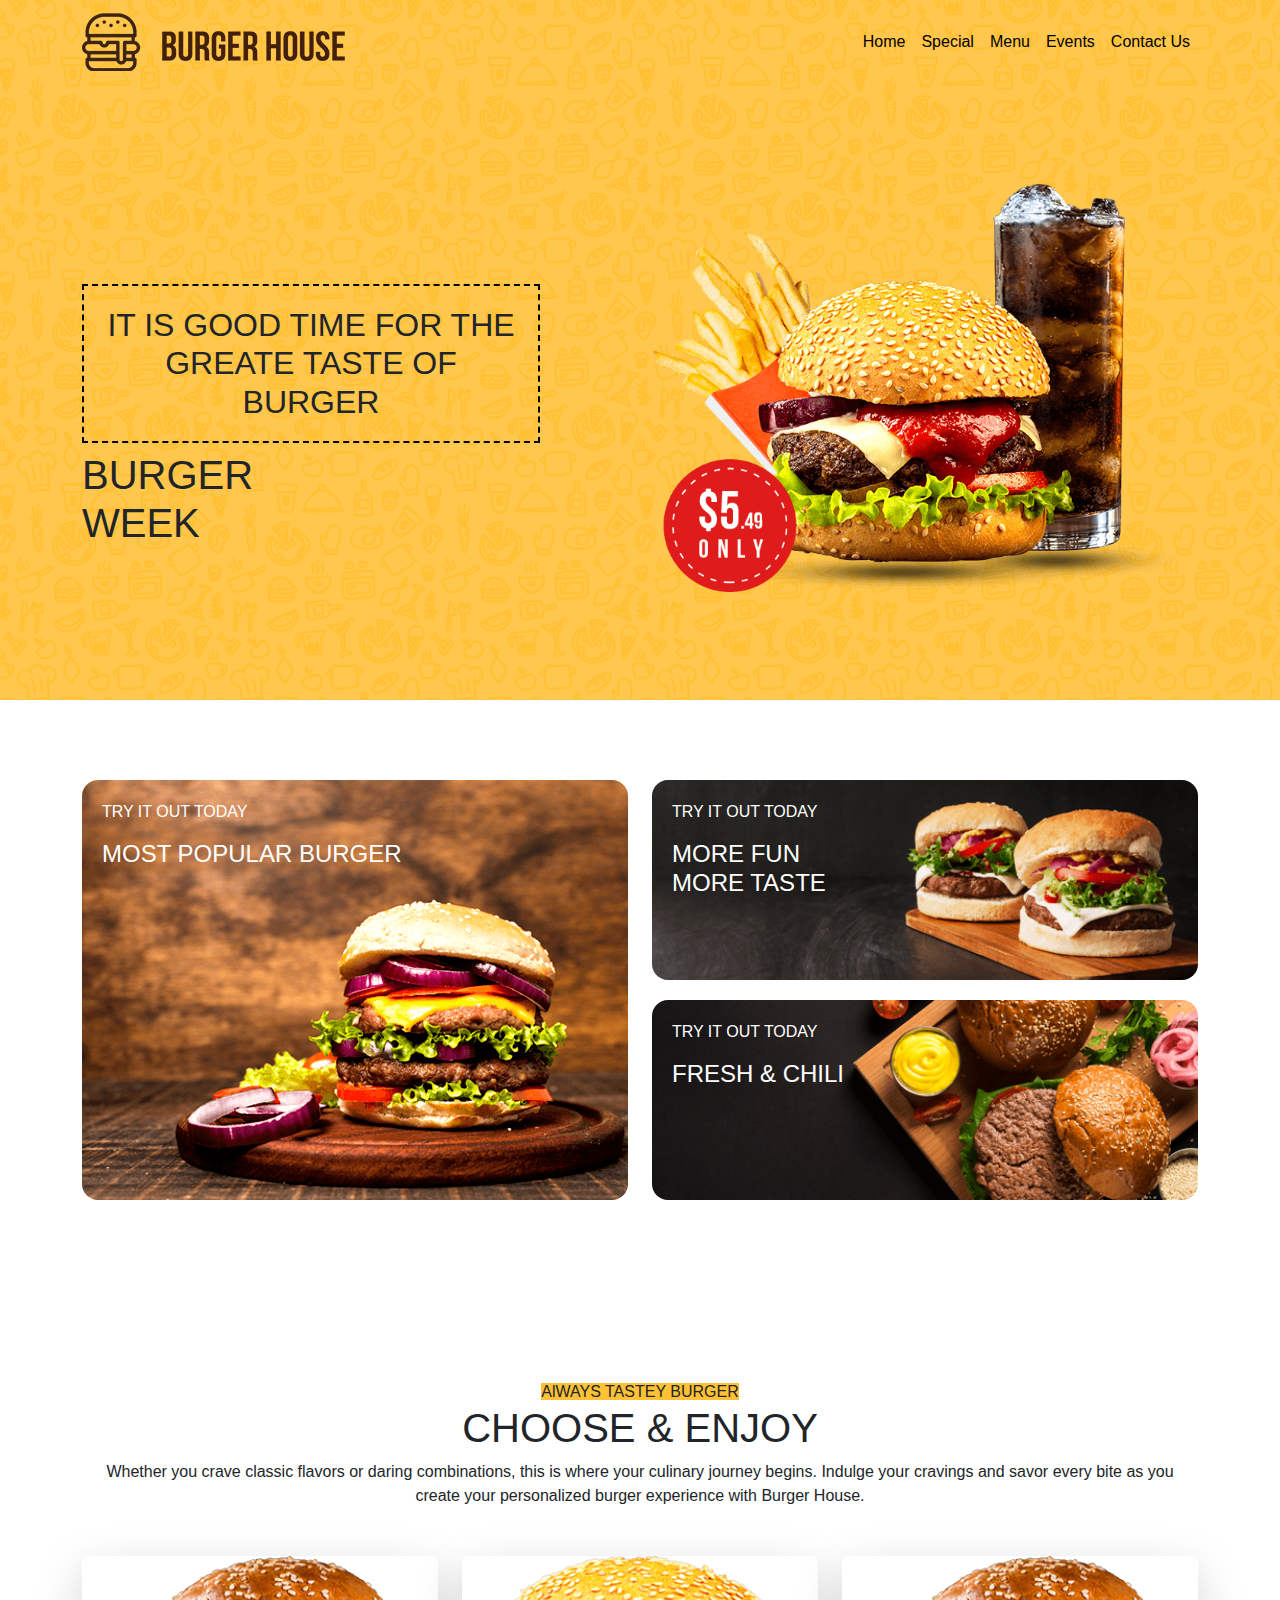
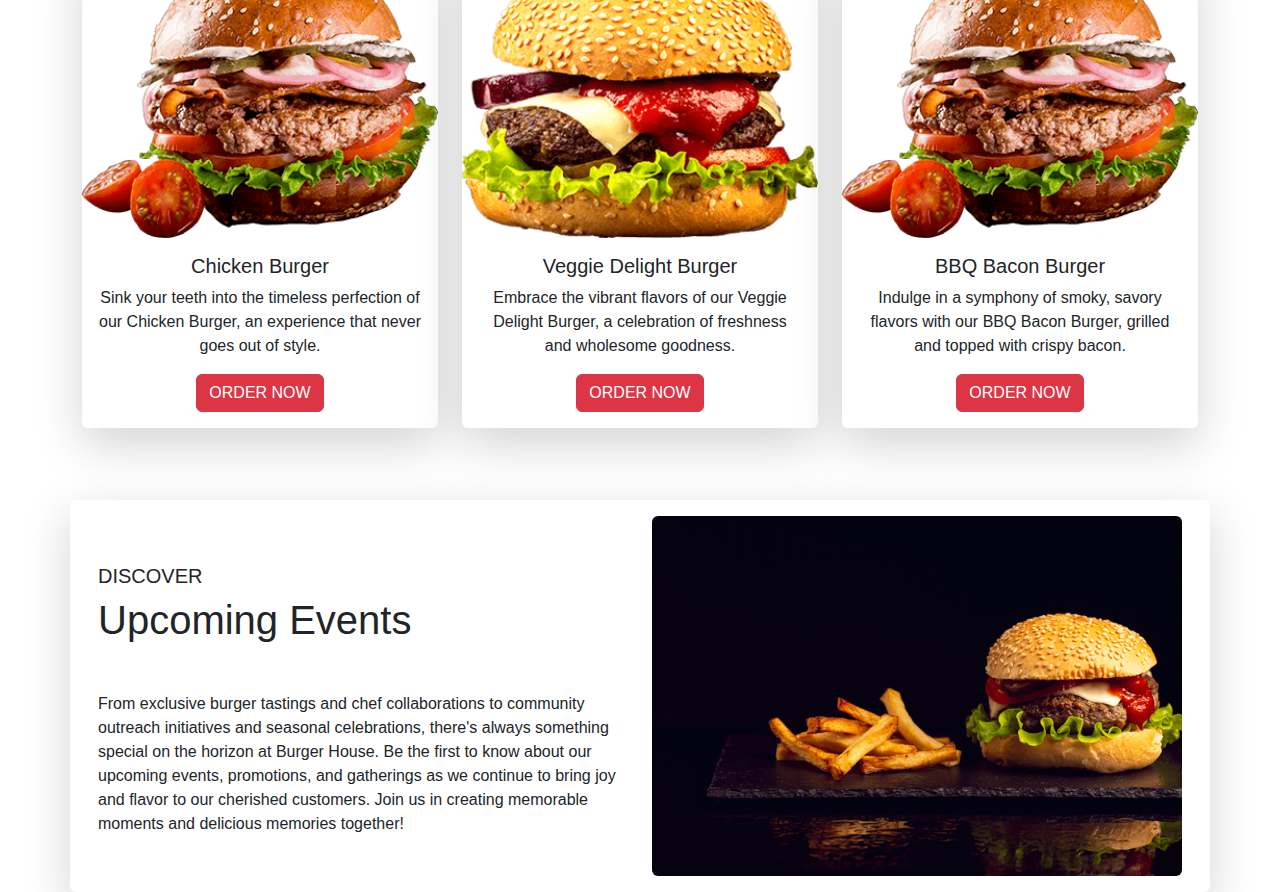
<file: index2.html>
<!DOCTYPE html>
<html lang="en">
<head>
    <meta charset="UTF-8">
    <meta name="viewport" content="width=device-width, initial-scale=1.0">
    <title>Burger House</title>
    <link href="https://cdn.jsdelivr.net/npm/bootstrap@5.3.0-alpha1/dist/css/bootstrap.min.css" rel="stylesheet">
    <style>
	
html,
body {
  scroll-behavior: smooth;
 
}

body {
  font-family: "Montserrat", sans-serif;
}

.header {
  background-image: url("assets/header-bg.png");
  background-position: center center;
  background-size: cover;
  background-repeat: no-repeat;
  min-height: 700px;
}
.banner_card_1{
  background-image: url("assets/banner-1.png");
  background-position: center center;
  background-size: cover;
  background-repeat: no-repeat;
  border-radius: 1rem;
}
.banner_card_2{
  background-image: url("assets/banner-2.png");
  background-position: center center;
  background-size: cover;
  background-repeat: no-repeat;
  border-radius: 1rem;
}
.banner_card_3{
  background-image: url("assets/banner-3.png");
  background-position: center center;
  background-size: cover;
  background-repeat: no-repeat;
  border-radius: 1rem;
}


    </style>
</head>

<body>
<header class="header">
<nav class="navbar navbar-expand-lg navbar-light ">
  <div class="container">
    <a class="navbar-brand" href="#">
				<img src="assets/logo-dark.png" />
             
			  
			  </a>
	
    <button class="navbar-toggler" type="button" data-bs-toggle="collapse" data-bs-target="#navbarNavAltMarkup" aria-controls="navbarNavAltMarkup" aria-expanded="false" aria-label="Toggle navigation">
      <span class="navbar-toggler-icon"></span>
    </button>
    <div class="collapse navbar-collapse" id="navbarNavAltMarkup">
      <div class="navbar-nav nav__links ms-auto">
        <a class="nav-link active" aria-current="page" href="#">Home</a>
        <a class="nav-link active" aria-current="page" href="#">Special</a>
        <a class="nav-link active" aria-current="page" href="#">Menu</a>
        <a class="nav-link active" aria-current="page" href="#">Events</a>
        <a class="nav-link active" aria-current="page" href="#">Contact Us</a>
      
       
      </div>
    </div>
  </div>
</nav>

 <div class="container" style="padding-top:100px;">
 
 <div class="row">
 <div class="col-md-6" style="padding-top:100px;padding-right:100px">
 
         <div class="header__content">
          <h2 style="border: 2px dashed #000;padding:20px;text-align:center;">IT IS GOOD TIME FOR THE GREATE TASTE OF BURGER</h2>
          <h1>BURGER<br /><span>WEEK</span></h1>
        </div>
		
		
        </div>
		
		<div class="col-md-6">
		<div class="header__image">
          <img src="assets/header.png" alt="header" class="img-fluid"/>
        </div>
		
       
        </div>
		
		
      </div>
      </div>
   
</header>

<section class="container">

<div class="row" style="margin-top:80px;">

<div class="col-md-6">
<div class="banner_card banner_card_1" style="height:420px;color:white;padding:20px 20px;">

<p>TRY IT OUT TODAY</p>
        <h4>MOST POPULAR BURGER</h4>

</div>
</div>


<div class="col-md-6">

<div class="banner_card banner_card_2"  style="height:200px;color:white;padding:20px 20px;">
<p>TRY IT OUT TODAY</p>
        <h4>MORE FUN<br />MORE TASTE</h4>

</div>

<div class="banner_card banner_card_3"  style="height:200px;color:white;margin-top:20px;padding:20px 20px;">
<p>TRY IT OUT TODAY</p>
        <h4>FRESH & CHILI</h4>


</div>



</div>


</section>

<section class="container" style="margin-top:180px;text-align:center;">

<div ><span style="background-color:#ffc135">AlWAYS TASTEY BURGER</span></div>
<div class="h1">CHOOSE & ENJOY</div>
<div><p>Whether you crave classic flavors or daring combinations, 
this is where your culinary journey begins.
 Indulge your cravings and savor every bite as you create your personalized burger experience with Burger House.</p></div>



</section>

<section class="container mt-5">
  <div class="row text-center">
      <!-- Card 1 -->
      <div class="col-md-4 mb-4">
          <div class="card shadow-lg border-0">
              <img src="assets/order-1.png" class="card-img-top img-fluid" alt="Chicken Burger">
              <div class="card-body">
                  <h5 class="card-title">Chicken Burger</h5>
                  <p class="card-text">Sink your teeth into the timeless perfection of our Chicken Burger, an experience that never goes out of style.</p>
                  <a href="#" class="btn btn-danger">ORDER NOW</a>
              </div>
          </div>
      </div>
      <!-- Card 2 -->
      <div class="col-md-4 mb-4">
          <div class="card shadow-lg border-0">
              <img src="assets/order-2.png" class="card-img-top img-fluid" alt="Veggie Delight Burger">
              <div class="card-body">
                  <h5 class="card-title">Veggie Delight Burger</h5>
                  <p class="card-text">Embrace the vibrant flavors of our Veggie Delight Burger, a celebration of freshness and wholesome goodness.</p>
                  <a href="#" class="btn btn-danger">ORDER NOW</a>
              </div>
          </div>
      </div>
      <!-- Card 3 -->
      <div class="col-md-4 mb-4">
          <div class="card shadow-lg border-0">
              <img src="assets/order-3.png" class="card-img-top img-fluid" alt="BBQ Bacon Burger">
              <div class="card-body">
                  <h5 class="card-title">BBQ Bacon Burger</h5>
                  <p class="card-text">Indulge in a symphony of smoky, savory flavors with our BBQ Bacon Burger, grilled and topped with crispy bacon.</p>
                  <a href="#" class="btn btn-danger">ORDER NOW</a>
              </div>
          </div>
      </div>
  </div>
</section>

<div class="container mt-5">
  <div class="row shadow-lg p-3 rounded">
     
      <div class="col-md-6 pt-5">
          <h5 class="event-subheading text-uppercase">Discover</h5>
          <h1 class="event-heading">Upcoming Events</h1>
          <p class="event-description mt-5">
              From exclusive burger tastings and chef collaborations 
              to community outreach initiatives and seasonal celebrations, 
              there's always something special on the horizon at Burger House.
               Be the first to know about our upcoming events, promotions, 
               and gatherings as we continue to bring joy and flavor to our
                cherished customers. Join us in creating memorable moments 
                and delicious memories together!
          </p>
      </div>
     
      <div class="col-md-6">
          <img src="assets/event.png" alt="Burger and Fries" class="img-fluid rounded w-100" style="height:360px;">
      </div>
  </div>
</div>















<script src="https://cdn.jsdelivr.net/npm/bootstrap@5.3.0-alpha1/dist/js/bootstrap.bundle.min.js"></script>
</body>
</html>
</file>
